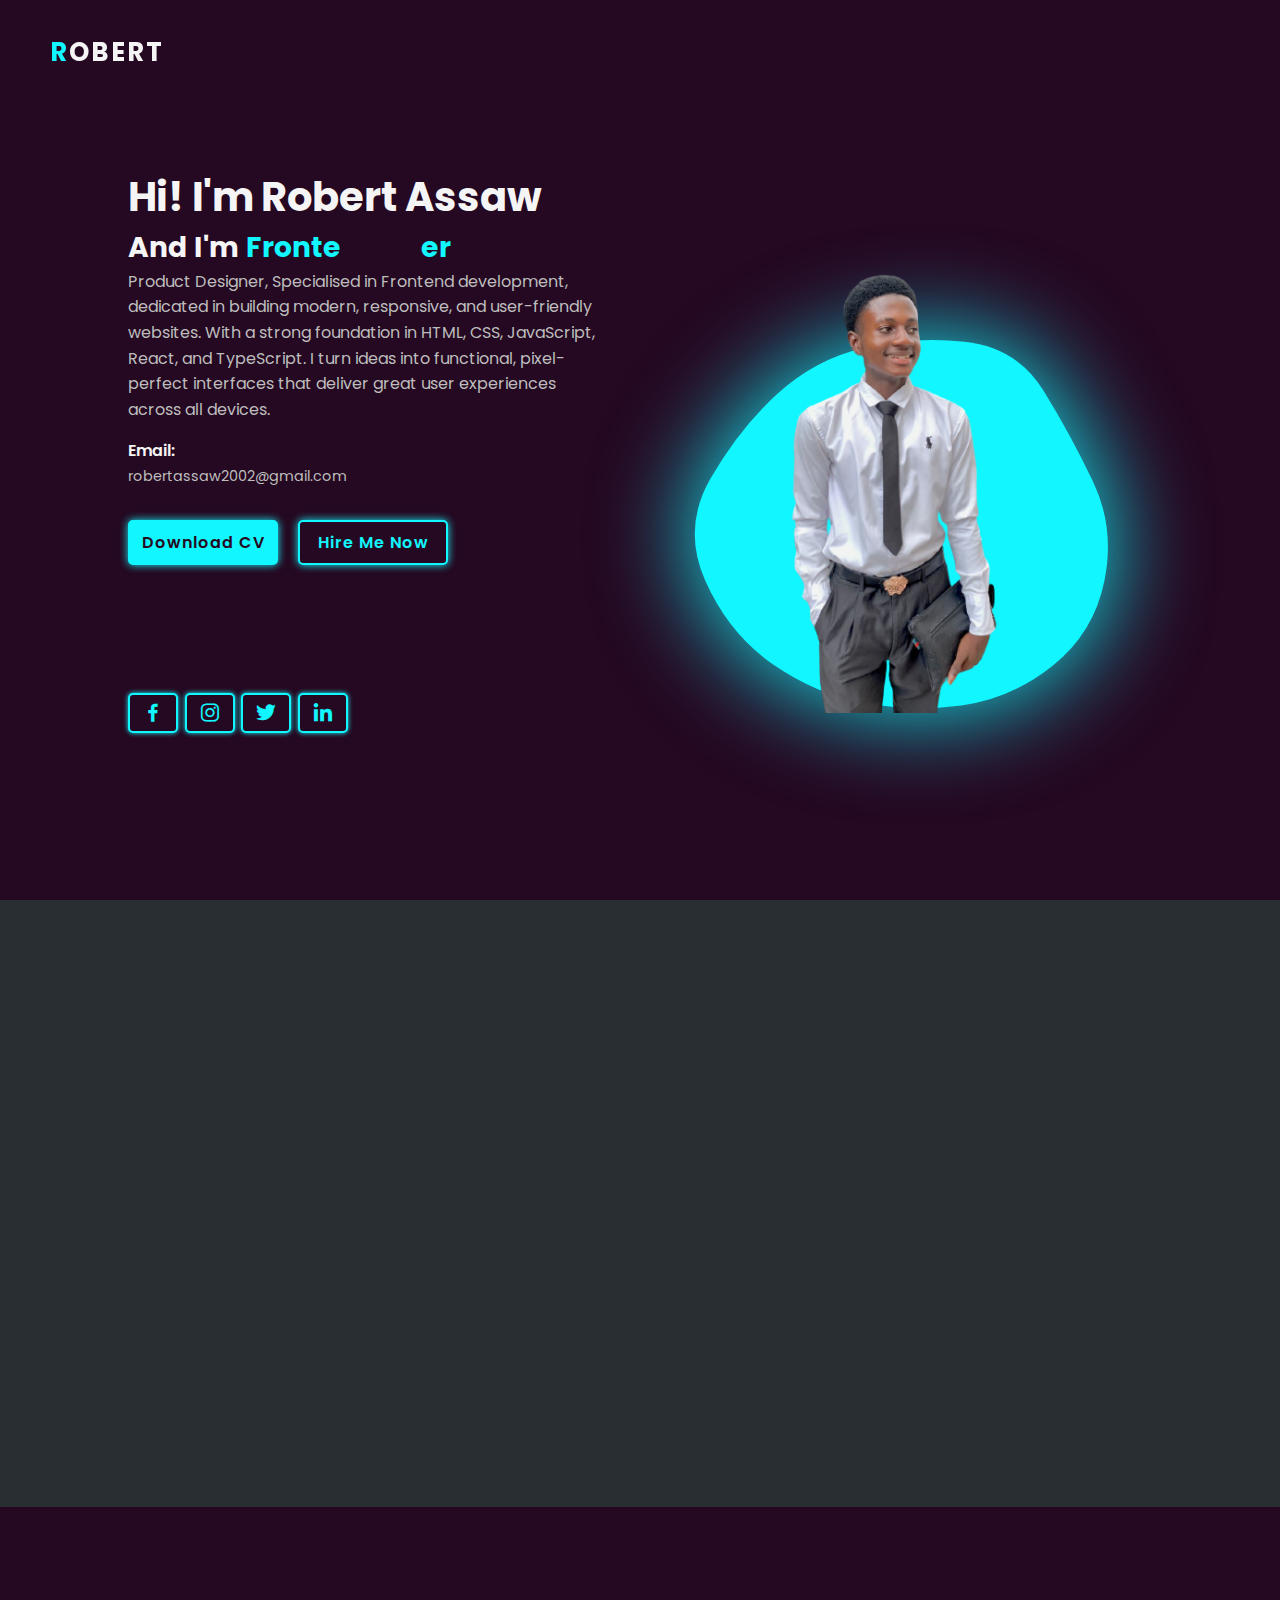
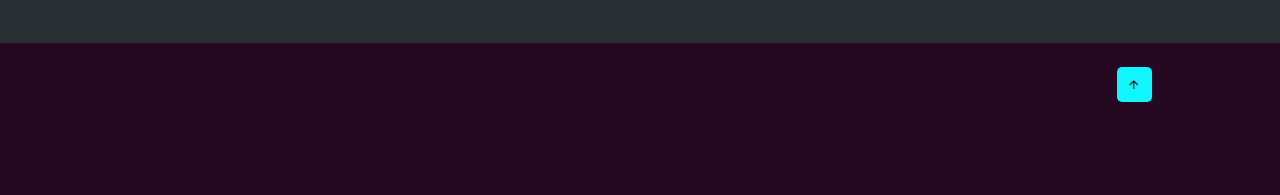
<file: index.html>
<!DOCTYPE html>
<html lang="en">
  <head>
    <meta charset="UTF-8" />
    <meta http-equiv="X-UA-Compatible" content="IE=edge" />
    <meta name="viewport" content="width=device-width, initial-scale=1.0" />
    <title>Portfolio Website</title>
    <link rel="stylesheet" href="style.css" />
    <link
      href="https://unpkg.com/boxicons@2.1.4/css/boxicons.min.css" rel="stylesheet"/>
  </head>
  <body>
    <!-- header site  -->

    <header>
      <div class="logo"><span>R</span>OBERT</div>
      <ul class="navlist">
        <li><a href="#home" style="--i:1;">Home</a></li>
        <li><a href="#about"style="--i:2;">About</a></li>
        <li><a href="#services"style="--i:3;">Services</a></li>
        <li><a href="#skills"style="--i:4;">Skills</a></li>
        <li><a href="#portfolio"style="--i:5;">Portfolio</a></li>
        <li><a href="#contact"style="--i:6;">Contact</a></li>
      </ul>
      <div id="menu-icon" class="bx bx-menu"></div>
    </header>

    <!--Home section-------->

    <section id="home" class="home">
      <div class="home-content scroll-scale">
        <h1>Hi! I'm Robert Assaw</h1>
        <div class="change-text">
          <h3>And I'm</h3>
          <h3>
            <span class="word">Web&nbsp;Designer</span>
            <span class="word">Frontend&nbsp;Developer</span>
            <span class="word">Graphic&nbsp;Designer</span>
          </h3>
        </div>

        <p>
          Product Designer, Specialised in Frontend development, dedicated in building modern, responsive, and
          user-friendly websites. With a strong foundation in HTML, CSS,
          JavaScript, React, and TypeScript. I turn ideas into functional,
          pixel-perfect interfaces that deliver great user experiences across
          all devices.
        </p>

        <div class="info-box">
          <div class="email-info">
            <h5>Email:</h5>
            <a href="robertassaw2002@gmail.com"
              ><span>robertassaw2002@gmail.com</span></a
            >
          </div>
        </div>

        <div class="btn-box" type="application/pdf">
          <a href="FILES/ROZAY-CV.pdf" class="btn" target="_blank">Download CV</a>
          <a href="mailto:robertassaw2002@gmail.com? subject=Hire%20Me&body=Hi%20there,%20I'm%20interested%20in%20working%20with%20you!" class="btn" target="_blank">Hire Me Now</a>

        </div>

        <div class="social-icons">
          <a href="#"><i class="bx bxl-facebook"></i></a>
          <a href="#"><i class="bx bxl-instagram"></i></a>
          <a href="#"><i class="bx bxl-twitter"></i></a>
          <a href="#"><i class="bx bxl-linkedin"></i></a>
        </div>
      </div>

      <div class="home-image scroll-scale">
        <div class="img-box">
          <img src="IMAGES/IMG-20230302-WA0019-removebg-preview.png" alt="" />
        </div>

        <div class="liquid-shape">
          <svg
            viewBox="0 0 500 500"
            xmlns="http://www.w3.org/2000/svg"
            xmlns:xlink="http://www.w3.org/1999/xlink"
            width="100%"
            id="blobSvg"
          >
            <path fill="#12f7ff">
              <animate
                attributeName="d"
                dur="20000ms"
                repeatCount="indefinite"
                values="
                         M450.5,300.5Q425,351,385.5,383.5Q346,416,298,413.5Q250,411,195,425.5Q140,440,91.5,404.5Q43,369,25,309.5Q7,250,33,195Q59,140,102.5,104.5Q146,69,198,52.5Q250,36,302.5,52.5Q355,69,396,105.5Q437,142,456.5,196Q476,250,450.5,300.5Z;

                         M450.5,311Q461,372,412,409Q363,446,306.5,466.5Q250,487,207.5,442.5Q165,398,124,372.5Q83,347,49,298.5Q15,250,51,203Q87,156,120,119Q153,82,201.5,77Q250,72,307.5,61Q365,50,375,111Q385,172,412.5,211Q440,250,450.5,311Z;

                         M441.18456,295.99179Q410.28258,341.98357,369.56298,364.49288Q328.84337,387.00219,289.42169,415.78258Q250,444.56298,207.5,420.76396Q165,396.96495,122.44743,372.5Q79.89485,348.03505,75.39376,299.01752Q70.89266,250,57.2103,190.57941Q43.52793,131.15882,87.39595,87.431Q131.26396,43.70318,190.63198,42.84337Q250,41.98357,291.97426,73.42059Q333.94852,104.85761,378.10515,128.07831Q422.26178,151.29901,447.17415,200.64951Q472.08653,250,441.18456,295.99179Z;

                         M454.5,311Q462,372,407.5,400Q353,428,301.5,461.5Q250,495,197.5,463Q145,431,125.5,382Q106,333,93,291.5Q80,250,73,197Q66,144,120,131Q174,118,212,104Q250,90,295,92.5Q340,95,392,116.5Q444,138,445.5,194Q447,250,454.5,311Z;

                         M433.5,291.5Q394,333,371,376.5Q348,420,299,441Q250,462,203,437Q156,412,121,378Q86,344,62.5,297Q39,250,66.5,205Q94,160,121,116.5Q148,73,199,72Q250,71,293,86Q336,101,399,114Q462,127,467.5,188.5Q473,250,433.5,291.5Z;

                         M395.65861,289.3977Q387.6931,328.7954,368.8977,375.97443Q350.1023,423.15345,300.05115,441.52557Q250,459.8977,187.75833,462.75317Q125.51666,465.60864,119.94885,396.92069Q114.38104,328.23275,97.71352,289.11638Q81.04599,250,75.96035,198.16753Q70.87471,146.33505,104.1816,100.73275Q137.4885,55.13045,193.74425,63.06523Q250,71,302.98592,69.1816Q355.97184,67.36321,366.93993,121.88362Q377.90802,176.40404,390.76607,213.20202Q403.62412,250,395.65861,289.3977Z;

                         M442.71414,298.74835Q417.80023,347.49669,372.59658,365.21026Q327.39293,382.92383,288.69647,429.16887Q250,475.41391,201.85872,446.59989Q153.71744,417.78586,101.50331,391.88962Q49.28917,365.99338,68.25496,307.99669Q87.22075,250,82.17936,200.04139Q77.13797,150.08278,120.41391,125.13466Q163.68985,100.18654,206.84493,77.37252Q250,54.5585,312.77594,43.79635Q375.55188,33.03421,418.85211,80.39624Q462.15233,127.75827,464.89019,188.87913Q467.62805,250,442.71414,298.74835Z;

                         M412.53929,288.49539Q384.35338,326.99078,370.39377,380.77019Q356.43415,434.54961,303.21708,432.65935Q250,430.76909,202.55312,422.77831Q155.10623,414.78753,128.85448,374.62357Q102.60273,334.45961,64.26097,292.22981Q25.91922,250,29.34416,187.3626Q32.76909,124.7252,95.77831,108.17669Q158.78753,91.62818,204.39377,60.15013Q250,28.67208,295.12357,60.82331Q340.24714,92.97454,400.12357,110.98727Q460,129,450.3626,189.5Q440.7252,250,412.53929,288.49539Z;

                         M463.97417,306.84792Q446.17298,363.69584,406.19584,407.53679Q366.21869,451.37774,308.10935,434.02982Q250,416.6819,190.77137,436.23857Q131.54274,455.79524,89.7644,411.19584Q47.98607,366.59643,73.16899,308.29822Q98.35191,250,92.17298,202.78827Q85.99405,155.57655,127.59643,133.47714Q169.19881,111.37774,209.59941,92.10637Q250,72.835,293.4503,86.51691Q336.90059,100.19881,384.6819,122.24851Q432.46321,144.29822,457.11929,197.14911Q481.77536,250,463.97417,306.84792Z;

                         M430.5,310Q458,370,404,397Q350,424,300,453.5Q250,483,189,471.5Q128,460,118,396Q108,332,99.5,291Q91,250,82.5,199Q74,148,117,121.5Q160,95,205,77.5Q250,60,312,48Q374,36,419,81.5Q464,127,433.5,188.5Q403,250,430.5,310Z;

                         M448,294Q402,338,376,380.5Q350,423,300,424.5Q250,426,200.5,423.5Q151,421,120,382Q89,343,52,296.5Q15,250,50.5,203Q86,156,107,97.5Q128,39,189,47Q250,55,309.5,50Q369,45,389,101.5Q409,158,451.5,204Q494,250,448,294Z;

                         M450.5,300.5Q425,351,385.5,383.5Q346,416,298,413.5Q250,411,195,425.5Q140,440,91.5,404.5Q43,369,25,309.5Q7,250,33,195Q59,140,102.5,104.5Q146,69,198,52.5Q250,36,302.5,52.5Q355,69,396,105.5Q437,142,456.5,196Q476,250,450.5,300.5Z;
                         "
              ></animate>
            </path>
          </svg>
        </div>

        <div class="liquid-shape">
          <svg
            viewBox="0 0 500 500"
            xmlns="http://www.w3.org/2000/svg"
            xmlns:xlink="http://www.w3.org/1999/xlink"
            width="100%"
            id="blobSvg"
          >
            <path fill="#12f7ff">
              <animate
                attributeName="d"
                dur="20000ms"
                repeatCount="indefinite"
                values="
                         M450.5,300.5Q425,351,385.5,383.5Q346,416,298,413.5Q250,411,195,425.5Q140,440,91.5,404.5Q43,369,25,309.5Q7,250,33,195Q59,140,102.5,104.5Q146,69,198,52.5Q250,36,302.5,52.5Q355,69,396,105.5Q437,142,456.5,196Q476,250,450.5,300.5Z;

                         M450.5,311Q461,372,412,409Q363,446,306.5,466.5Q250,487,207.5,442.5Q165,398,124,372.5Q83,347,49,298.5Q15,250,51,203Q87,156,120,119Q153,82,201.5,77Q250,72,307.5,61Q365,50,375,111Q385,172,412.5,211Q440,250,450.5,311Z;

                         M441.18456,295.99179Q410.28258,341.98357,369.56298,364.49288Q328.84337,387.00219,289.42169,415.78258Q250,444.56298,207.5,420.76396Q165,396.96495,122.44743,372.5Q79.89485,348.03505,75.39376,299.01752Q70.89266,250,57.2103,190.57941Q43.52793,131.15882,87.39595,87.431Q131.26396,43.70318,190.63198,42.84337Q250,41.98357,291.97426,73.42059Q333.94852,104.85761,378.10515,128.07831Q422.26178,151.29901,447.17415,200.64951Q472.08653,250,441.18456,295.99179Z;

                         M454.5,311Q462,372,407.5,400Q353,428,301.5,461.5Q250,495,197.5,463Q145,431,125.5,382Q106,333,93,291.5Q80,250,73,197Q66,144,120,131Q174,118,212,104Q250,90,295,92.5Q340,95,392,116.5Q444,138,445.5,194Q447,250,454.5,311Z;

                         M433.5,291.5Q394,333,371,376.5Q348,420,299,441Q250,462,203,437Q156,412,121,378Q86,344,62.5,297Q39,250,66.5,205Q94,160,121,116.5Q148,73,199,72Q250,71,293,86Q336,101,399,114Q462,127,467.5,188.5Q473,250,433.5,291.5Z;

                         M395.65861,289.3977Q387.6931,328.7954,368.8977,375.97443Q350.1023,423.15345,300.05115,441.52557Q250,459.8977,187.75833,462.75317Q125.51666,465.60864,119.94885,396.92069Q114.38104,328.23275,97.71352,289.11638Q81.04599,250,75.96035,198.16753Q70.87471,146.33505,104.1816,100.73275Q137.4885,55.13045,193.74425,63.06523Q250,71,302.98592,69.1816Q355.97184,67.36321,366.93993,121.88362Q377.90802,176.40404,390.76607,213.20202Q403.62412,250,395.65861,289.3977Z;

                         M442.71414,298.74835Q417.80023,347.49669,372.59658,365.21026Q327.39293,382.92383,288.69647,429.16887Q250,475.41391,201.85872,446.59989Q153.71744,417.78586,101.50331,391.88962Q49.28917,365.99338,68.25496,307.99669Q87.22075,250,82.17936,200.04139Q77.13797,150.08278,120.41391,125.13466Q163.68985,100.18654,206.84493,77.37252Q250,54.5585,312.77594,43.79635Q375.55188,33.03421,418.85211,80.39624Q462.15233,127.75827,464.89019,188.87913Q467.62805,250,442.71414,298.74835Z;

                         M412.53929,288.49539Q384.35338,326.99078,370.39377,380.77019Q356.43415,434.54961,303.21708,432.65935Q250,430.76909,202.55312,422.77831Q155.10623,414.78753,128.85448,374.62357Q102.60273,334.45961,64.26097,292.22981Q25.91922,250,29.34416,187.3626Q32.76909,124.7252,95.77831,108.17669Q158.78753,91.62818,204.39377,60.15013Q250,28.67208,295.12357,60.82331Q340.24714,92.97454,400.12357,110.98727Q460,129,450.3626,189.5Q440.7252,250,412.53929,288.49539Z;

                         M463.97417,306.84792Q446.17298,363.69584,406.19584,407.53679Q366.21869,451.37774,308.10935,434.02982Q250,416.6819,190.77137,436.23857Q131.54274,455.79524,89.7644,411.19584Q47.98607,366.59643,73.16899,308.29822Q98.35191,250,92.17298,202.78827Q85.99405,155.57655,127.59643,133.47714Q169.19881,111.37774,209.59941,92.10637Q250,72.835,293.4503,86.51691Q336.90059,100.19881,384.6819,122.24851Q432.46321,144.29822,457.11929,197.14911Q481.77536,250,463.97417,306.84792Z;

                         M430.5,310Q458,370,404,397Q350,424,300,453.5Q250,483,189,471.5Q128,460,118,396Q108,332,99.5,291Q91,250,82.5,199Q74,148,117,121.5Q160,95,205,77.5Q250,60,312,48Q374,36,419,81.5Q464,127,433.5,188.5Q403,250,430.5,310Z;

                         M448,294Q402,338,376,380.5Q350,423,300,424.5Q250,426,200.5,423.5Q151,421,120,382Q89,343,52,296.5Q15,250,50.5,203Q86,156,107,97.5Q128,39,189,47Q250,55,309.5,50Q369,45,389,101.5Q409,158,451.5,204Q494,250,448,294Z;

                         M450.5,300.5Q425,351,385.5,383.5Q346,416,298,413.5Q250,411,195,425.5Q140,440,91.5,404.5Q43,369,25,309.5Q7,250,33,195Q59,140,102.5,104.5Q146,69,198,52.5Q250,36,302.5,52.5Q355,69,396,105.5Q437,142,456.5,196Q476,250,450.5,300.5Z;
                         "
              ></animate>
            </path>
          </svg>
        </div>
      </div>
    </section>

    <!--ABOUT SECTION-->
    <section id="about" class="about">
      <div class="img-about scroll-scale">
        <img src="IMAGES/IMG-20230302-WA0019.jpg" alt="About Image" />
        <div class="info-about1">
          <span>3+</span>
          <p>Years Of Experience</p>
        </div>
        <div class="info-about2">
          <span>4+</span>
          <p>Project complete</p>
        </div>
        <div class="info-about3">
          <span>50+</span>
          <p>Happy Cionts</p>
        </div>
      </div>

      <div class="about-content scroll-scale">
        <span>Let me introduce myself</span>
        <h2>About Me</h2>
        <h3>A story of good</h3>
        <p>
          I'm Assaw Robert, a frontend developer passionate about building
          beautiful, fast, and responsive interfaces with React, TypeScript,
          HTML, and CSS.
        </p>
        <p>
          I love turning complex problems into clean, simple, and intuitive
          designs. I'm always learning new technologies to improve my craft
        </p>
        <div class="btn-box">
          <a href="#" class="btn">Read More!</a>
        </div>
      </div>
    </section>

    <!--SERVICES SECTION-->
    <section id="services" class="services">
      <div class="main-text scroll-scale">
        <span>What I will do for you</span>
        <h2>My services</h2>
      </div>

      <div class="section-services scroll-bottom">
        <div class="service-box">
          <i class="bx bxs-layer service-icon"></i>
          <h3>Graphic Designer</h3>
          <p>
            I work as a graphic designer, creating visual content such as logos, posters, and digital graphics to communicate ideas, support marketing efforts, and bring brand identities to life through color, typography, and layout.

          </p>

          <div class="btn-box service-btn">
            <a href="#" class="btn">Read More</a>
          </div>
        </div>

        <div class="service-box">
          <i class="bx bx-desktop service-icon"></i>
          <h3>Web Designer</h3>
          <p>
            I work as a web designer, creating and designing websites that are visually appealing, user-friendly, and responsive, ensuring a smooth and engaging experience for visitors across all devices.

          </p>

          <div class="btn-box service-btn">
            <a href="#" class="btn">Read More</a>
          </div>
        </div>

        <div class="service-box">
          <i class="bx bx-code-alt service-icon"></i>
          <h3>Frontend Developer</h3>
          <p>
            I work as a front-end developer, building interactive and responsive user interfaces using HTML, CSS, and JavaScript to ensure seamless user experiences on websites and web applications.

          </p>

          <div class="btn-box service-btn">
            <a href="#" class="btn">Read More</a>
          </div>
        </div>
      </div>
    </section>

    <!--SKILLS SECTION-->
    <section id="skills" class="skills">
      <div class="main-text scroll-scale">
        <span>technical and professional</span>
        <h2>My Skills</h2>
      </div>

      <div class="skill-main">
        <div class="skill-left scroll-scale">
          <h3>Techincal Skills</h3>
          <div class="skill-bar">
            <div class="info">
              <p>HTML</p>
              <p>80%</p>
            </div>
            <div class="bar">
              <span class="html"></span>
            </div>
          </div>

          <div class="skill-bar">
            <div class="info">
              <p>PHOTOSHOP</p>
              <p>75%</p>
            </div>
            <div class="bar">
              <span class="photoshop"></span>
            </div>
          </div>

          <div class="skill-bar">
            <div class="info">
              <p>JavaScript</p>
              <p>60%</p>
            </div>
            <div class="bar">
              <span class="javascript"></span>
            </div>
          </div>

          <div class="skill-bar">
            <div class="info">
              <p>CSS</p>
              <p>65%</p>
            </div>
            <div class="bar">
              <span class="css"></span>
            </div>
          </div>
        </div>

        <div class="skill-right scroll-scale">
          <h3>Professional Skills</h3>
          <div class="professional">
            <div class="box">
              <div class="circle" data-dots="80" data-percent="80"></div>
              <div class="text">
                <big>80</big>
                <small>Team Work</small>
              </div>
            </div>

            <div class="box">
              <div class="circle" data-dots="80" data-percent="70"></div>

              <div class="text">
                <big>70</big>
                <small>Creativity</small>
              </div>
            </div>

            <div class="box">
              <div class="circle" data-dots="80" data-percent="70"></div>
              <div class="text">
                <big>70</big>
                <small>Project management</small>
              </div>
            </div>

            <div class="box">
              <div class="circle" data-dots="80" data-percent="80"></div>
              <div class="text">
                <big>80</big>
                <small>Comunication</small>
              </div>
            </div>
          </div>
        </div>
      </div>
    </section>

    <!--PORTFOLIO SECTION-->
    <section id="portfolio" class="portfolio">
        <div class="main-text scroll-scale">
            <span>What I will do for you</span>
            <h2>Latest Project</h2>
        </div>

        <div class="container">
            <div class="fillter-buttons scroll-scale">
                <button class="btn" data-filter="all">All</button>
                <button class="btn" data-filter=".product">Product</button>
                <button class="btn" data-filter=".inter">Interacting</button>
                <button class="btn" data-filter=".web">Web App</button>
            </div>

            <div class="portfolio-gallery scroll-bottom">
                <div class="port-box mix product">
                    <div class="port-image">
                        <img src="IMAGES/SHA-ADA.PNG" alt="code">
                    </div>
                    <div class="port-content">
                        <h3>SHA-ADA AGRO Limited website</h3>
                        <p> A responsive website for SHA-ADA AGRO Limited.</p>
                      
                        <a href="https://sha-ada.vercel.app"><i class = 'bx bx-link-external'></i></a>
                        
                    </div>
                </div>

                <div class="port-box mix product inter">
                    <div class="port-image">
                        <img src="IMAGES/acheamfour.PNG" alt="acheamfour-hotel">
                    </div>
                    <div class="port-content">
                        <h3>Acheamfour Top Hotel website</h3>
                        <p>A responsive website for Acheamfour Top Hotel kumasi-Ghana.</p>
                        <a href="https://acheamfour-top-hotel.vercel.app/"><i class = 'bx bx-link-external'></i></a>
                        
                    </div>
                </div>

                <div class="port-box mix inter">
                    <div class="port-image">
                        <img src="IMAGES/real-estate.PNG" alt="real-estate">
                    </div>
                    <div class="port-content">
                        <h3>Genius Real Estate Website</h3>
                        <p>A real estate website that allows you get access to various estates in Accra online. </p>
                        <a href="https://real-estate-seven-pi-86.vercel.app/"><i class = 'bx bx-link-external'></i></a>
                        
                    </div>
                </div>

                <div class="port-box mix inter">
                    <div class="port-image">
                        <img src="IMAGES/brand-buzz.PNG" alt="brand-buzz">
                    </div>
                    <div class="port-content">
                        <h3>Brand Buzz website</h3>
                        <p> A responsive website for Brand Buzz kumasi-Ghana.</p>
                        <a href="https://brand-buzz-ghana.vercel.app/"><i class = 'bx bx-link-external'></i></a>
                        
                    </div>
                </div>

                <div class="port-box mix inter">
                    <div class="port-image">
                        <img src="IMAGES/fylo.PNG" alt="fylo">
                    </div>
                    <div class="port-content">
                        <h3>Fylo Website</h3>
                        <p>A responsive website for Fylo kumasi-Ghana. </p>
                        <a href="https://eliteweb-amber.vercel.app/"><i class = 'bx bx-link-external'></i></a>
                        
                    </div>
                </div>

                <div class="port-box mix inter">
                    <div class="port-image">
                        <img src="IMAGES/v2.jpg" alt="code">
                    </div>
                    <div class="port-content">
                        <h3>Graphic Design</h3>
                        <p>Lorem ipsum dolor sit amet consectetur adipisicing elit. Blanditiis i </p>
                        <a href="#"><i class = 'bx bx-link-external'></i></a>
                        
                    </div>
                </div>

                <div class="port-box mix inter">
                  <div class="port-image">
                      <img src="IMAGES/v2.jpg" alt="code">
                  </div>
                  <div class="port-content">
                      <h3>Graphic Design</h3>
                      <p>Lorem ipsum dolor sit amet consectetur adipisicing elit. Blanditiis i </p>
                      <a href="#"><i class = 'bx bx-link-external'></i></a>
                      
                  </div>
              </div>

              <div class="port-box mix inter">
                <div class="port-image">
                    <img src="IMAGES/v2.jpg" alt="code">
                </div>
                <div class="port-content">
                    <h3>Graphic Design</h3>
                    <p>Lorem ipsum dolor sit amet consectetur adipisicing elit. Blanditiis i </p>
                    <a href="#"><i class = 'bx bx-link-external'></i></a>
                    
                </div>
            </div>
            </div>
        </div>
    </section>



    <!--CONTACT SECTION-->

    <section id="contact" class="contant">
        <div class="main-text scroll-scale">
            <span>ask me a question</span>
            <h2>Contact Me</h2>
        </div>

     
        <form id="contactForm" action="https://formsubmit.co/robertassaw2002@gmail.com" method="POST" class="scroll-bottom">
          <input type="text" name="name" placeholder="Your Name" required>
          <input type="text" name="address" placeholder="Your Address" required>
          <input type="email" name="email" placeholder="Your Email" required>
          <input type="number" name="phone" placeholder="Phone Number">
          <textarea name="message" cols="30" rows="10" placeholder="Your Message"></textarea>
          <input type="hidden" name="_captcha" value="false">
          <input type="hidden" name="_next" value="https://robert-ten.vercel.app/thank-you.html">
          <div class="btn-box formBtn">
              <button type="submit" class="btn">Send Message</button>
          </div>

          <p id="successMsg" style="display: none; color: green; margin-top: 1em;">✅ Message sent successfully!</p>
      </form>
      
    </section>


    <!--FOOTER SECTION-->
    <footer>
        <p class="scroll-scale">Copyright &copy; 2025 by Robert || All Right Reserved</p>
        <a href="#home"><i class='bx bx-up-arrow-alt'></i></a>
    </footer>

    <script src="mixitup.min.js"></script>
    <script src="script.js"></script>
  </body>
</html>
</file>
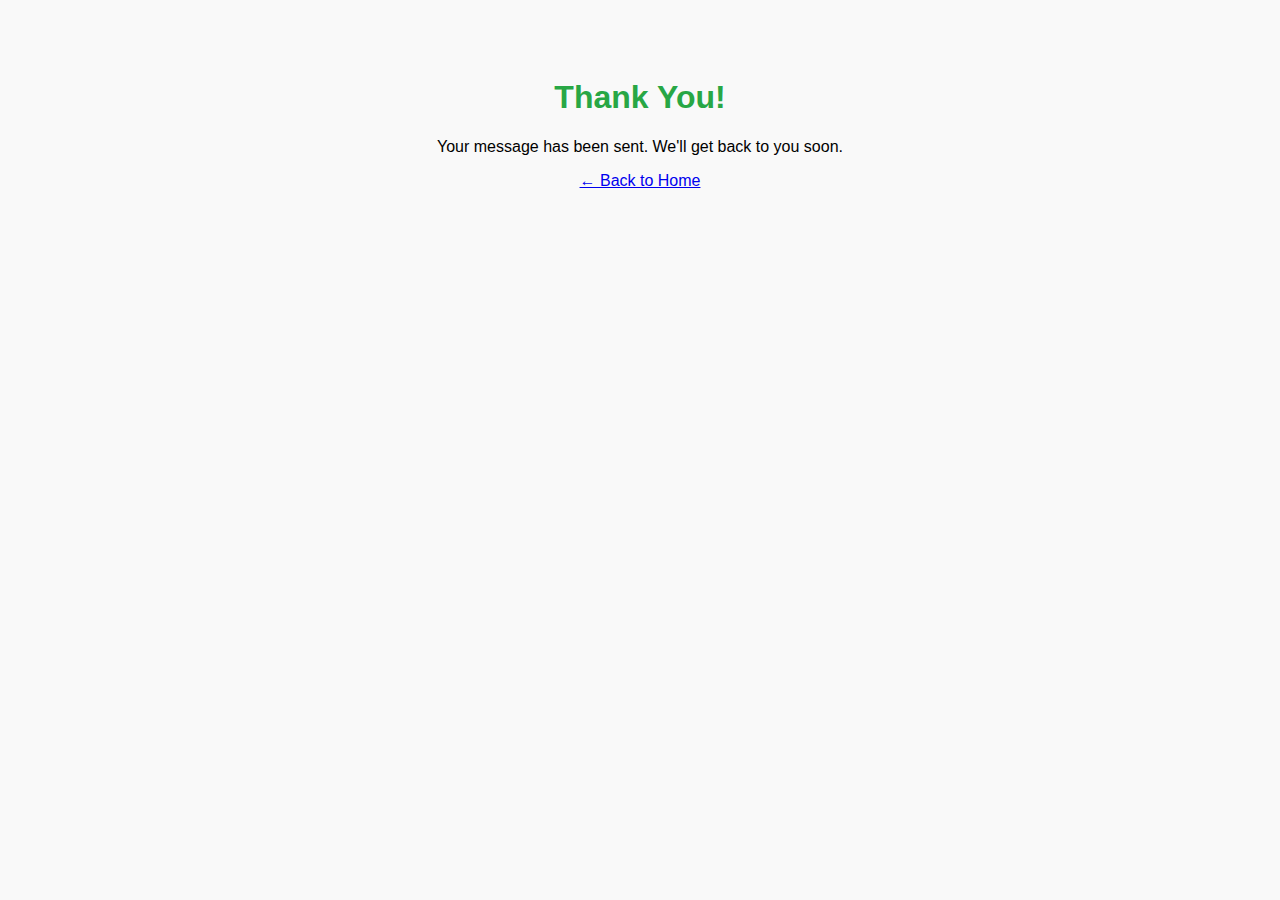
<file: thank-you.html>
<!DOCTYPE html>
<html lang="en">
<head>
  <meta charset="UTF-8">
  <title>Thank You</title>
  <style>
    body {
      font-family: Arial, sans-serif;
      text-align: center;
      padding: 50px;
      background-color: #f9f9f9;
    }
    h1 {
      color: #28a745;
    }
  </style>
</head>
<body>
  <h1>Thank You!</h1>
  <p>Your message has been sent. We'll get back to you soon.</p>
  <a href="index.html">← Back to Home</a>
</body>
</html>
</file>
<file: style.css>
@import url('https://fonts.googleapis.com/css2?family=Poppins:wght@100;200;300;400;500;600;700;800;900&display=swap');

*{
    margin: 0;
    padding: 0;
    list-style: none;
    box-sizing: border-box;
    scroll-behavior: smooth;
    text-decoration: none; 
}

:root{
    --text-color:#f5f5f5;
    --hover-color:#12f7ff;
    --bg-color:#250821;
    --secon-bg-color:#292e33;
    --big-font:2.5rem;
    --normal-font:2rem;
    --neon-box-shadow:0 0 .5rem #12f7ff;
    --h2-font:3rem;
    --font-neon-text-shadow:0 0 10px rgba(18,27,255,0.3),
    0 0 20px rgba(18,247,255,0.3),
    0 0 30px rgba(18,247,255,0.3),
    0 0 40px rgba(18,247,255,0.3),
    0 0 70px rgba(18,247,255,0.3),
    0 0 80px rgba(18,247,255,0.3),
    0 0 100px rgba(18,247,255,0.3),
    0 0 150px rgba(18,247,255,0.3);
}

::-webkit-scrollbar{
    height: 0;
    width: .5rem;
}

::-webkit-scrollbar-track{
    background: var(--secon-bg-color);
}

::-webkit-scrollbar-thumb{
    background: var(--hover-color);
    border-radius: 5rem;
}

body{
    font-family: "poppins",sans-serif;
    background-color: var(--bg-color);
    color: var(--text-color);
}

header{
    position: fixed;
    top: 0;
    left: 0;
    z-index: 1000;
    border-bottom: 1px solid transparent;
    display: flex;
    justify-content: space-between;
    align-items: center;
    width: 100%;
    padding: 30px 50px;
}

header.sticky{
    background: var(--bg-color);
    border-bottom: 1px solid var(--secon-bg-color);
    padding: 12px 10%;
}

.logo{
    font-weight: 700;
    font-size: 26px;
    letter-spacing: 2px;
}
span{
    color: var(--hover-color);
}

.navlist{
    display: flex;
}

.navlist a{
display: inline-block;
color: var(--text-color);
font-weight: 500;
padding: 10px 20px;
animation: slideAnimation 1s ease forwards;
animation-delay: calc(.3s * var(--i));
opacity: 0;
}

.navlist a:hover{
    color: var(--hover-color);
    text-shadow: 0 0 10px rgba(18,247,255,0.5),
    0 0 20px rgba(18,247,255,0.5),
    0 0 30px rgba(18,247,255,0.5),
    0 0 40px rgba(18,247,255,0.5),
    0 0 70px rgba(18,247,255,0.5),
    0 0 80px rgba(18,247,255,0.5),
    0 0 100px rgba(18,247,255,0.5),
    0 0 150px rgba(18,247,255,0.5);
}

.navlist a.active{
    color: var(--hover-color);
}


#menu-icon{
    font-size: 1.8rem;
    z-index: 10001;
    cursor: pointer;
    margin-left: 25px;
    background: var(--hover-color);
    border-radius: 3px;
    color: var(--secon-bg-color);
    display: none;
}

section{
    padding: 100px 10%;
}

.home{
    min-height: 100vh;
    height: 100%;
    width: 100%;
    display: grid;
    grid-template-columns: repeat(2,1fr);
    align-items: center;
    grid-gap: 4em;
}

.home-content{
    max-width: 600px;
}

.home-content h1{
    font-size: var(--big-font);
    font-weight: 700;
}

.change-text{
    font-size: 1.5rem;
    font-weight: 600;
}

.change-text h3{
    display: inline-flex;
    margin: 0;
    vertical-align: top;
}

.change-text h3 .word{
  position: absolute;
  display: flex;
  opacity: 0;  
}

.change-text h3 .word .letter{
    transform-origin: center center 25px;
}
.change-text h3 .word .letter.out{
    transform: rotateX(90deg);
    transition: 0.32s cubic-bezier(0.6,0,0.7,0.2);
}

.change-text h3 .word .letter.in{
    transition: 0.38s ease;
}

.change-text h3 .word .letter.behind{
    transform: rotateX(-90deg);
}

.home-content p{
    color: #bdbdbd;
    line-height: 1.6;
}

.info-box{
    display: inline-flex;
    justify-content: space-between;
    align-items: center;
    width: 300px;
    margin: 1rem 0 2rem;
}

.info-box h5{
    font-weight: 600;
    color: var(--text-color);
    font-size: 1rem;
}

.info-box span{
    font-size: .9rem;
    color: #bdbdbd;
}

.btn-box{
    display: flex;
    justify-content: space-between;
    width: 320px;
    height: 45px;
}

.btn-box .btn{
    display: inline-flex;
    justify-content: center;
    align-items: center;
    width: 150px;
    height: 100%;
    background: var(--hover-color);
    color: var(--bg-color);
    font-size: 1rem;
    letter-spacing: 1px;
    font-weight: 600;
    transition: .6s;
    box-shadow: var(--neon-box-shadow);
    border-radius: 5px;
    position: relative;overflow: hidden;
    z-index: 1;
    border: 2px solid var(--hover-color);
}

.btn:hover{
    color: var(--hover-color);
}

.btn::before{
    content: "";
    position: absolute;
    top: 0;
    left: 0;
    background: var(--bg-color);
    width: 0;
    height: 100%;
    z-index: -1;
    transition: .4s;
}

.btn:hover::before{
    width: 100%;
}

.btn:nth-child(2){
    background: var(--bg-color);
    color: var(--hover-color);
}

.btn:nth-child(2):hover{
    color: var(--bg-color);
}

.btn:nth-child(2)::before{
    background: var(--hover-color);
}

.social-icons{
    margin-top: 8rem;
    display: flex;
    justify-content: space-between;
    width: 220px;
    height: 40px;
}

.social-icons a{
    display: inline-flex;
    width: 50px;
    height: 100%;
    justify-content: center;
    align-items: center;
    background: var(--bg-color);
    color: var(--hover-color);
    border: 2px solid var(--hover-color);
    transition: .6s;
    box-shadow: 0 0 0.3rem #12f7ff;
    border-radius: 5px;
    position: relative;
    z-index: 1;
    overflow: hidden;
}

.social-icons a i{
    font-size: 1.5rem;
}

.social-icons a:hover{
    color: var(--bg-color);
}

.social-icons a::before{
    content: "";
    position: absolute;
    left: 0;
    top: 0;
    width: 0;
    height: 100%;
    background: var(--hover-color);
    transition: .6s;
    z-index: -1;
}

.social-icons a:hover::before{
    width: 100%;
}

.home-image{
    position: relative;
}
.img-box{
    text-align: center;
}

.img-box img{
    width: 100%;
    max-width: 400px;
    height: auto;
}

.liquid-shape{
    position: absolute;
    width: 100%;
    height: 100%;
    z-index: -1;
    top: 20%;
}

.liquid-shape:nth-child(2){
    filter: blur(50px);
}


/*About Section..............................*/
.about{
    display: flex;
    justify-content: center;
    align-items: center;
    grid-gap: 2em;
    background-color: var(--secon-bg-color);
}

.about .img-about{
    text-align: center;
    position: relative;
}
.about .img-about img{
    max-width: 300px;
   height: auto;
    border-radius: 100%;
}

.about-content span{
    color: #fdfdfd;
    font-size: .8rem;
    font-weight: 200;
    letter-spacing: 2px;
    text-transform: uppercase;
}

.about-content h2{
    color: var(--hover-color);
    font-weight: 700;
    font-size: var(--normal-font);
}
.about-content h3{
    font-weight: 600;
    font-size: 1.5rem;
    margin-bottom: 0,2rem;
}

.about-content p{
    color: #fdfdfd;
    font-weight: 300;
    margin-bottom: 1.5rem;
}

.info-about1,
.info-about2,
.info-about3{
    background:var(--bg-color) ;
    font-size: .5rem;
    position: absolute;
    padding: 10px;
    width: 75px;
    height: 75px;
    border-radius: 69% 31% 66% 34% / 21% 30% 70% 79%;
    display: block;
    box-shadow: var(--neon-box-shadow);
    border: 1px solid var(--hover-color);
    outline: 2px soolid var(--bg-color);
    z-index: 100;
    animation: morph 6s linear infinite;
}

.info-about1{
    left: 1%;
    top: 5%;
}
.info-about2{
    left: 5%;
    top: 80%;
}
.info-about3{
    left: 85%;
    top: 40%;
}  

.img-about span{
    color: var(--hover-color);
    font-size: 1rem;
    font-weight: 600;
}

/*services Section..............................*/
.main-text{
    width: 100%;
    text-align: center;
    margin-bottom: 2rem;
    color: var(--hover-color);
}

.main-text h2{
    font-weight: 700;
    font-size: var(--normal-font);
}

.main-text span{
    color: #fdfdfd;
    font-size: .8rem;
    font-weight: 200;
    letter-spacing: 2px;
    text-transform: uppercase;
}

.section-services{
    display: flex;
    justify-content: center;
    align-items: center;
    flex-wrap: wrap;
    grid-gap: 2rem;
}

.section-services .service-box{
    flex: 1 1 18rem;
    padding: 2rem 1rem 2rem;
    text-align: center;
    background: var(--secon-bg-color);
    transition: transform .4s;
    border-radius: 10px;
}

.service-btn{
    width: auto;
    justify-content: center;
}

.service-box:hover{
    transform: translateY(-.7rem);
}

.service-icon{
    border: 2px solid var(--hover-color);
    padding: 2rem;
    background: var(--bg-color);
    display: flex;
    align-items: center;
    font-size: 3rem;
    border-radius: 50%;
    position: relative;
    color: var(--hover-color);
    box-shadow: var(--neon-box-shadow);
    outline: 3px solid var(--bg-color);

}

.service-box h3{
    margin-top: 10px;
    font-size: 1.5rem;
}

.service-box p{
    margin: .5rem 0 1.5rem 0;
    font-weight: 300;
    letter-spacing: 1px;
    color: #bdbdbd;
    line-height: 1.6;
}

/*skills Section..............................*/
.skills{
    background: var(--secon-bg-color);
}
.skill-main{
    width: 100%;
    display: grid;
    grid-template-columns: repeat(2, 1fr);
    grid-row-gap: 30px;
    grid-column-gap:50px;

}

.skill-bar{
    margin-bottom: 2.3rem;

}

.skill-main h3{
    margin-bottom: 2rem;
    font-size: var(--normal-font);
    text-align: center;
}

.skill-left .skill-bar .info{
    display: flex;
    justify-content: space-between;
    align-items: center;
    padding: 0 10px;
}

.skill-left .skill-bar .bar{
    width: 100%;
    height: 10px;
    background-color: var(--bg-color);
    border-radius: 25px;
    margin-top: 10px;
    position: relative;
}

.skill-bar .bar span{
    width: 50%;
    height: 100%;
    position: absolute;
    left: 0;
    background: var(--hover-color);
    border-radius: 25px;
    box-shadow: var(--font-neon-text-shadow);
}

.skill-bar .bar .html{
    width: 80%;
    animation: html 2s;
}

.skill-bar .bar .photoshop{
    width: 75%;
    animation: photoshop 3s;
}

.skill-bar .bar .javascript{
    width: 60%;
    animation: javascript 4s;
}

.skill-bar .bar .css{
    width: 65%;
    animation: css 5s;
}


/*skill-right....................................*/

.professional{
    display: grid;
    grid-template-columns: 1fr 1fr;
}

.box{
    position: relative;
    margin:10px 0;
    flex: 1 1 15rem;

}

.box .text{
    text-align: center;
    color: #ffff;
    font-size: 1rem;
}

.box .text big{
    font: 400;
    letter-spacing: 1px;
    position: absolute;
    top: 40%;
    left: 50%;
    transform: translate(-50%, -50%);
}

.box .text small{

    font-weight: 600;
    display: block;
}

.circle{
    width: 100%;
    height: 120px;
    display: flex;
    justify-content: center;
    align-items: center;
   
}


.circle .points{
    width: 2px;
    height: 10px;
    background-color: var(--bg-color);
    position: absolute;
    border-radius: 3px;
    transform: rotate(calc(var(--i)*var(--rot))) translateY(-45px);
  
}

.points.marked{
    animation: glow 0.04s linear forwards;
    animation-delay: calc(var(--i)*0.05s);
}


/*portfolio Section..............................*/
.fillter-buttons{
    margin: 2rem;
    text-align: center;
}

.fillter-buttons .btn{
    background: none;
    border: none;
    outline: none;
    cursor: pointer;
    font-size: .85rem;
    font-weight: 600;
    letter-spacing: .4px;
    margin-left: 1.3rem;
    color: var(--text-color);
}

.fillter-buttons .btn:hover{
    color: var(--hover-color);
}  

.portfolio-gallery{
    display: grid;
    grid-template-columns: repeat(auto-fill, minmax(270px,1fr));
    gap: 2rem;
}

.port-box{
    position: relative;
    border-radius: 15px;
    overflow: hidden;
    background: #292e33;
    display: flex;
    grid-template-rows: 1fr auto;
    align-items: center;
    border: 2px solid var(--hover-color);
    box-shadow: var(--neon-box-shadow);
}

.port-image{
    align-items: center;
    display: flex;
    justify-content: center;
    height: 100%;
    width: 100%;
}

.port-image img{
    width: 100%;
    opacity: 0.5s;
    height: 100%;
    transition: .5s;
}

.port-content{
    position: absolute;
    bottom: 0;
    left: 0;
    width: 100%;
    opacity: 0;
    background: linear-gradient(rgba(0,0,0,.2),#12f7ff);
    display: flex;
    align-items: center;
    justify-content: center;
    flex-direction: column;
    text-align: center;
    transition: 0.5s;
    padding: 0 2rem;
}

.port-box:hover .port-content{
    opacity: 1;
}

.port-box:hover .port-image img{
    transform: scale(1.1);
}

.port-content h3{
    font-size: 1.5rem;
    font-weight: 600;
}

.port-content p{
    font-size: .8rem;
    margin: 5px 0 15px 0;
}

.port-content a{
    background: #ffff;
    border-radius: 50%;
    display: inline-flex;
    justify-content: center;
    align-items: center;
    width: 50px;
    height: 50px;
    border: 1px solid var(--hover-color);
    outline: 1px solid #ffff;
}

.port-content a i{
    font-size: 1.3rem;
    color: var(--secon-bg-color);
}


/*contact section.........................*/

.contant{
    background: var(--secon-bg-color);
    width: 100%;
}

.contant form{
    text-align: center;
    max-width: 50rem;
    margin: 1rem auto;
    margin-bottom: 3rem;
}

.contant form input,
.contant form textarea{
    width: 100%;
    color: var(--text-color);
    background: var(--bg-color);
    margin-bottom: .8rem;
    border: none;
    border-radius: 5px;
    padding: .7rem;
}

.contant form textarea{
    resize: none;
}

.formBtn{
    width: 100%;
    justify-content: center;
    display: flex;
}

.formBtn .btn{
    cursor: pointer;
    font-size: 1rem;
}


/*footer section*/
footer{
    padding: 1.5rem 10%;
    display: flex;
    align-items: center;
    justify-content: space-between;
}

footer p{
    color: #bdbdbd;
}

footer a{
    display: inline-flex;
    justify-content: center;
    color: var(--text-color);
    background: var(--hover-color);
    padding: .6rem;
    border-radius: 5px;
}

footer a i{
    font-size: 1rem;
    color: var(--secon-bg-color);
}


/*break-points...............................................................*/
@media(max-width: 991px){
    header,
    header.sticky{
        padding: 15px 5%;
    }
    footer{
        padding: 15px 5%;
    }
    section{
        padding: 50px 5%;
    }
    .navlist a{
        padding: 8px 15px;
    }
    :root{
    --big-font:2.2rem;
    --normal-font:1.8rem;
    --neon-box-shadow:0 0 .8rem #12f7ff;
    --h2-font:3rem;
    }
    .home-content{
        margin-top: 5rem;
    }
    .social-icons{
        margin-top: 2rem;
    }
}

@media(max-width: 768px){
    #menu-icon{
        display: block;
        transition: all .4s ease;
    }
    #menu-icon.bx-x{
        transform: rotate(-180deg);
    }

    .navlist{
        display: flex;
        position: absolute;
        top: -1000px;
        right: 0;
        left: 0;
        flex-direction: column;
        background: var(--bg-color);
        text-align: center;
        padding: 0 5%;
        transition: all .45s ease;
    }
    .navlist a{
        display: block;
        padding-bottom: 1rem;
        font-size: 1rem;
    }

    .navlist.open{
        top: 100%;
    }

    .home{
        grid-template-columns: 1fr;
        
    }
    .home-image
    {
        margin-bottom: 5rem;
        
    
    }
    .liquid-shape{
        width: 70%;
        left: 10%;
        top: 13%;
    }

    .about{
        flex-direction: column-reverse;
    }

    .skill-main{
        grid-template-columns: 1fr;
    }

    .fillter-buttons{
        margin: 2.5rem 0;
    }

    footer p{
        font-size: .8rem;
    }

}

@media(max-width: 420px){
    html{
        font-size: 80%;
    }
    footer p{
        font-size: .6rem;
    } .fillter-buttons .btn{
        font-size: .8rem;
    }

    .img-about img{
        width: 300px;
    }

    .info-about1,.info-about2,.info-about3{
        display: none;
    }

    .img-about p{
        font-size: 1rem;
    }
}

/*parallax......................................................*/
.scroll-scale{
    opacity: 0;
    transform: scale(.9);
    transition: all 2s;
}

.scroll-bottom{
    opacity: 0;
    transform: translateY(300px);
    transition: 3s;
}

.scroll-top{
    opacity: 0;
    transform: translateY(300px);
    transition: 3s;
}

.show-items{
    opacity: 1;
    transform: translateX(0);
}















/*keyframes......................................................*/
@keyframes morph {
    0%,
    100%{
        border-radius: 40% 60% 70% 30% / 40% 40% 60% 50%;
    }
    30%{
        border-radius: 70% 30% 50% 50% / 30% 30% 70% 70%;
    }
    60%{
        border-radius: 100% 60% 60% 100% / 100% 100% 60% 60%;
    }
    80%{
        border-radius: 69% 31% 66% 34% / 21% 30% 70% 79%;
    }
    
}

@keyframes html{
    0%{
        width: 0%;
    }
    100%{
        width: 80%;
    }
}

@keyframes photoshop{
    0%{
        width: 0%;
    }
    100%{
        width: 75%;
    }
}

@keyframes javascript{
    0%{
        width: 0%;
    }
    100%{
        width: 60%;
    }
}

@keyframes css{
    0%{
        width: 0%;
    }
    100%{
        width: 65%;
    }
}

@keyframes glow{
    0%{
        background: var(--bg-color);
        box-shadow: none;
    }
    100%{
        background: var(--hover-color);
        box-shadow: var(--font-neon-text-shadow);
    }
}

@keyframes slideAnimation{
    0%{
       opacity: 0;
       transform: translateY(100px);
    }
    100%{
        opacity: 1;
       transform: translateY(0);
    }
}
</file>
